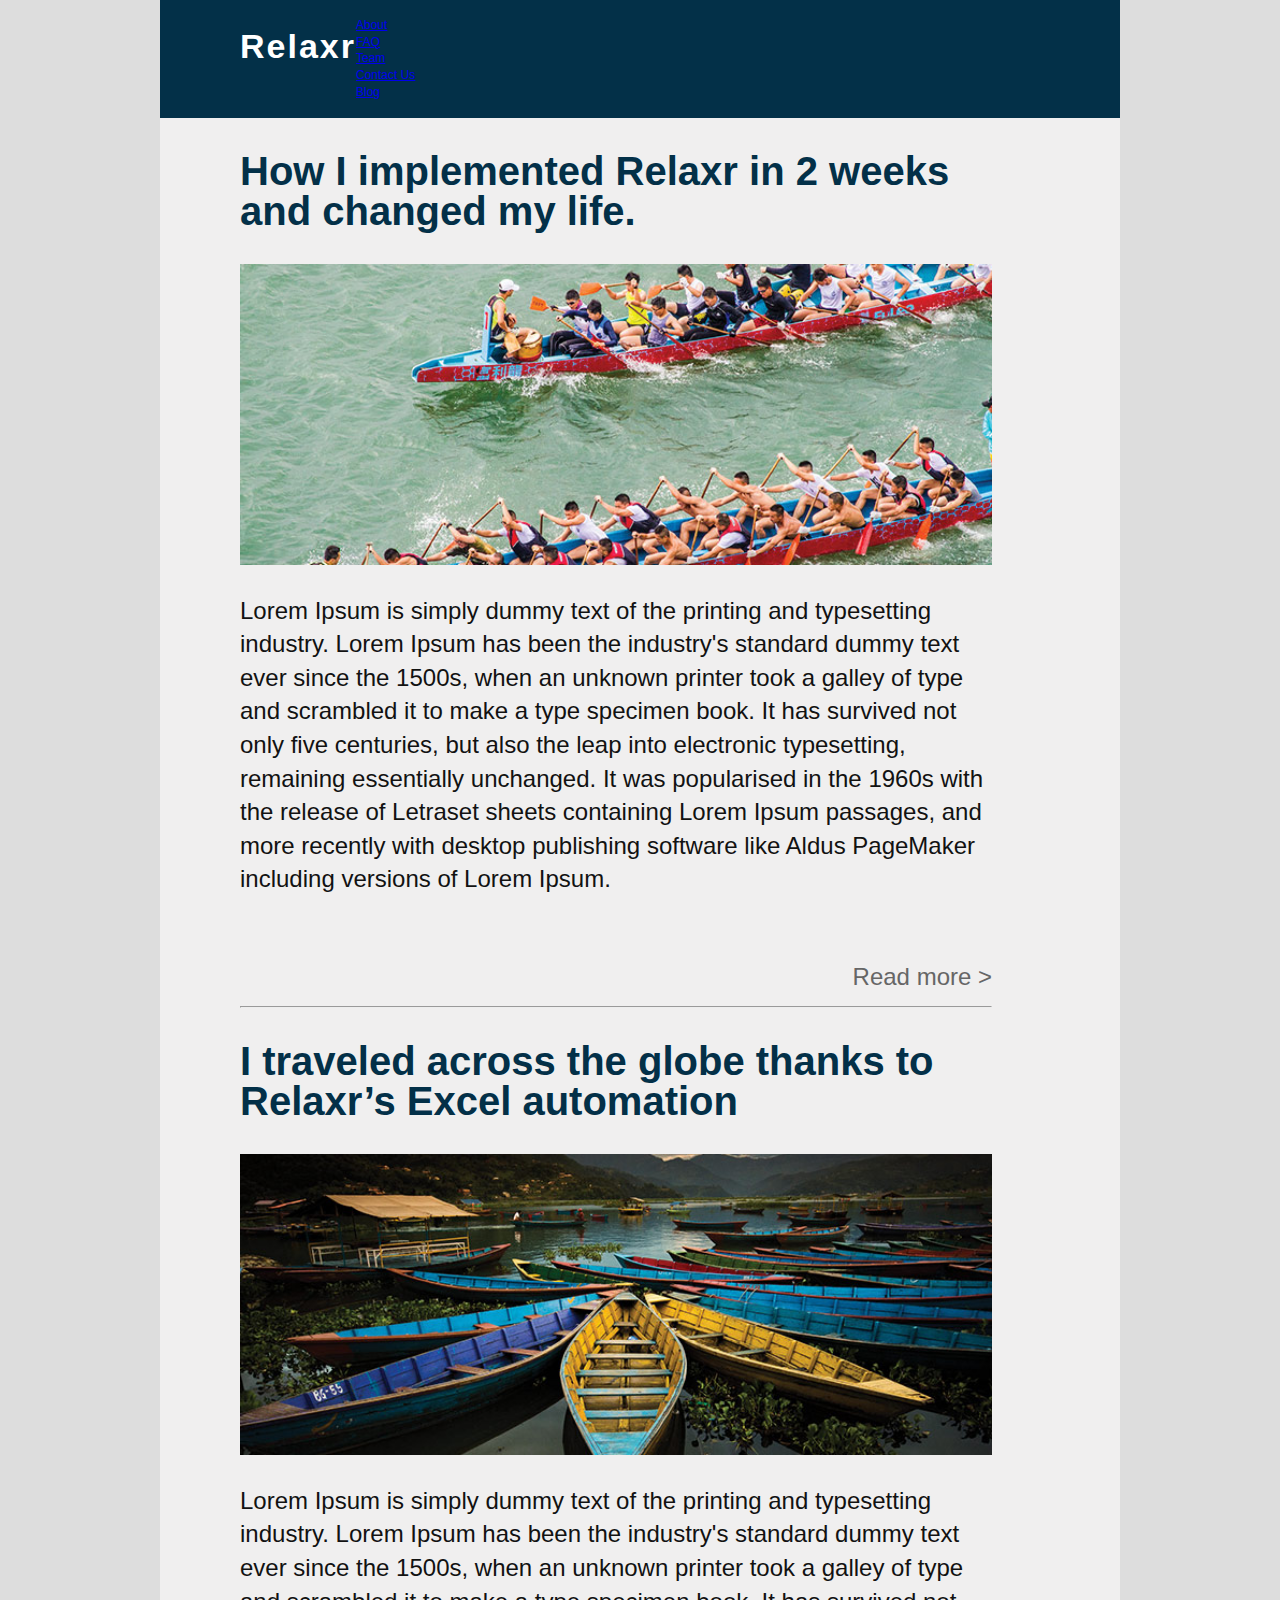
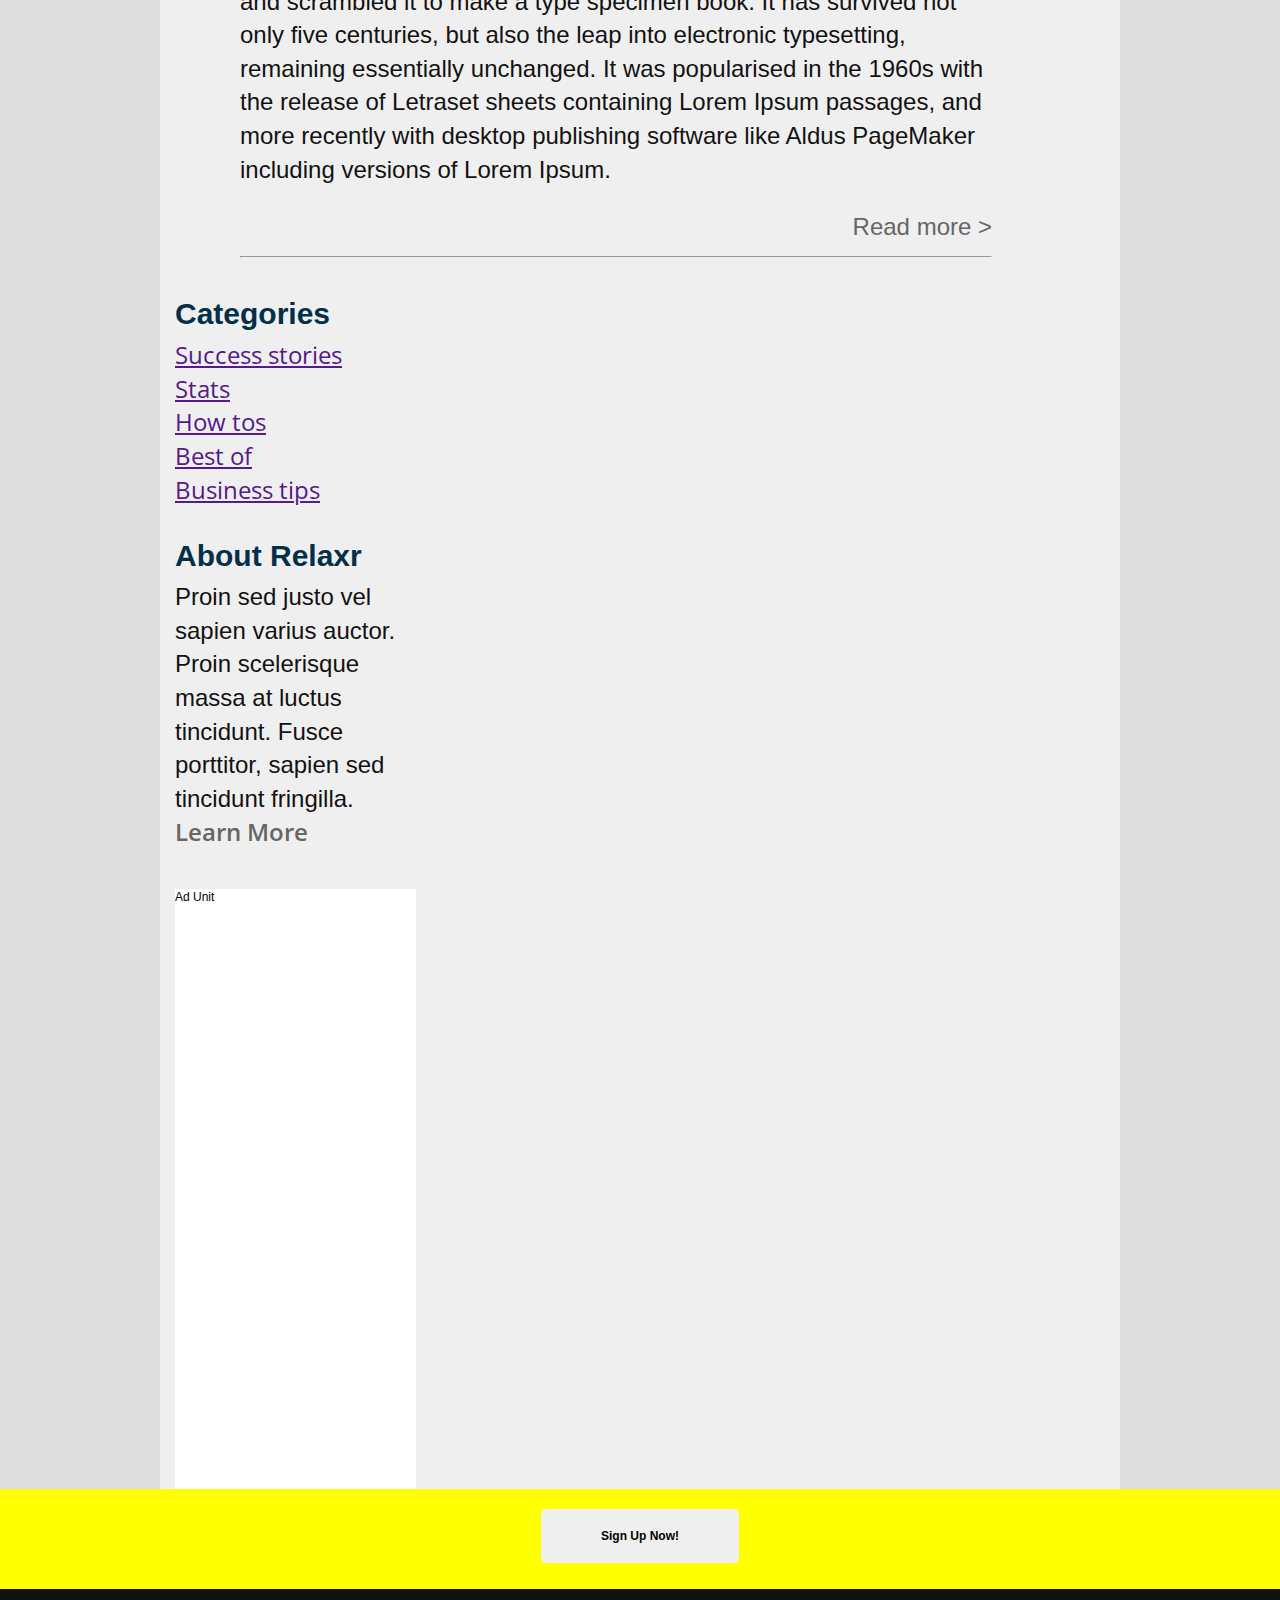
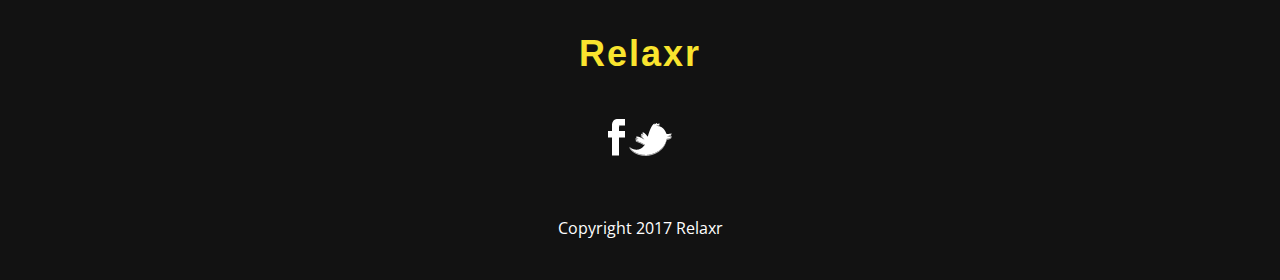
<file: starter_code/index.html>
<!DOCTYPE html>
<html lang="en">
    <head>
        <meta charset="utf-8">
        <meta name="description" content="Your description goes here">
        <meta name="keywords" content="one, two, three">

        <title>Blank Template</title>

        <!-- external CSS link -->
        <link rel="stylesheet" href="css/normalize.css">
        <link rel="stylesheet" href="css/style.css">
				<link href="https://fonts.googleapis.com/css?family=Open+Sans:300,300i,600,800" rel="stylesheet">

    </head>
    <body>
        <div id="container">
            <header>
                <h1 class="logo">Relaxr</h1>
                  <nav>
                    <ul class="nav">
                        <li><a href="#">About</a></li>
                        <li><a href="#">FAQ</a></li>
                        <li><a href="#">Team</a></li>
                        <li><a href="#">Contact Us</a></li>
                        <li><a href="#">Blog</a></li>
                    </ul>
                  </nav>
            </header>
            <main>
              <section class="article_main">
                <article class="article_1"><h2 class="title">How I implemented Relaxr in 2 weeks and changed my life.</h2>
                    <img class="boats" src="images/blog_photo1.jpg" alt="" />
                    <p class="articlep">Lorem Ipsum is simply dummy text of the printing and typesetting industry. Lorem Ipsum has been the industry's standard dummy text ever since the 1500s, when an unknown printer took a galley of type and scrambled it to make a type specimen book. It has survived not only five centuries, but also the leap into electronic typesetting, remaining essentially unchanged. It was popularised in the 1960s with the release of Letraset sheets containing Lorem Ipsum passages, and more recently with desktop publishing software like Aldus PageMaker including versions of Lorem Ipsum.</p>
                    <a class="readmore" href="#">Read more ></a>
                </article>
                <hr class="rule">
                <article class="articlep"><h2>I traveled across the globe thanks to Relaxr’s Excel automation</h2>
                    <img class="boats2" src="images/blog_photo2.jpg" alt="" />
                    <p class="article2p">Lorem Ipsum is simply dummy text of the printing and typesetting industry. Lorem Ipsum has been the industry's standard dummy text ever since the 1500s, when an unknown printer took a galley of type and scrambled it to make a type specimen book. It has survived not only five centuries, but also the leap into electronic typesetting, remaining essentially unchanged. It was popularised in the 1960s with the release of Letraset sheets containing Lorem Ipsum passages, and more recently with desktop publishing software like Aldus PageMaker including versions of Lorem Ipsum.</p>
                    <a class="readmore" href="#">Read more ></a>
                </article>
                <hr class="rule">
              </section>
            </main>

            <aside class="asidebox">
                <div>
                    <h3>Categories</h3>
                    <ul class="aside_links">
                    <li><a href="">Success stories</a></li>
                    <li><a href="">Stats</a></li>
                    <li><a href="">How tos</a></li>
                    <li><a href="">Best of</a></li>
                    <li><a href="">Business tips</a></li>
                    </ul>
                </div>
                <div>
                    <h3>About Relaxr</h3>
                    <p class="about">Proin sed justo vel sapien varius auctor. Proin scelerisque massa at luctus tincidunt. Fusce porttitor, sapien sed tincidunt fringilla.</p>
                    <a class="about_link" href="#">Learn More</a>
                </div>
                <div>
                    <section class="ad_unit">Ad Unit</section>
                </div>
            </aside>
</div>

            <section class="sign-up-now">
                <button class="sign-up-now-style" type="button" name="button">Sign Up Now!</button>
            </section>
            <footer>
      				<h1 class="footerlogo">Relaxr</h1>
      					<div class="socials">
      						<img src="images/facebook.png" alt="Facebook_logo">
      						<img src="images/twitter.png" alt="Twitter_logo">
      					</div>
      				<p class="copyright">Copyright 2017 Relaxr</p>
      			</footer>
        </div><!-- #container -->
    </body>
</html>
</file>
<file: starter_code/css/style.css>
/*
Project Name: Blank Template
Client: Your Client
Author: Your Name
Developer @GA in NYC
*/


/******************************************
/* SETUP
/*******************************************/

/* Box Model Hack */
* {
     -moz-box-sizing: border-box; /* Firexfox */
     -webkit-box-sizing: border-box; /* Safari/Chrome/iOS/Android */
     box-sizing: border-box; /* IE */
}

/* Clear fix hack */
.clearfix:after {
     content: ".";
     display: block;
     clear: both;
     visibility: hidden;
     line-height: 0;
     height: 0;
}

.clear {
  clear: both;
}

.alignright {
  float: right;
  padding: 0 0 10px 10px; /* note the padding around a right floated image */
}

.alignleft {
  float: left;
  padding: 0 10px 10px 0; /* note the padding around a left floated image */
}

/******************************************
/* BASE STYLES
/*******************************************/

body {
     background-color: #ddd;
     font-size: 12px;
     line-height: 1.4;
     /*font-family: Helvetica, Arial, sans-serif;*/
}


/******************************************
/* LAYOUT
/*******************************************/

/* Center the container */
#container {
  width: 960px;
  margin: auto;
  background-color: #f0efef;
}

nav {
  background-color: #033048;
}

.nav {
  color: #fff;
  text-decoration: none;
}

.mainnav {
  color: #fff;
}

nav ul {
  color: #fff;
  display: inline;
}

}

header {
  background-color: #033048;
  width: 100%;
  height: 100px;

}

h1.logo {
    font-family: 'open sans' semibold;
    font-size: 34px;
    font-style: bold;
    color: #fff;
    letter-spacing: 2px;
    float: left;
    padding-left: 80px;
}

h1.footerlogo {
  margin: 0;
}

h2 {
  color: #033048;
  font-size: 40px;
  font-family: 'open sans' semi-bold;
  line-height: 40px;
  padding-left: 80;
}

.title {
  padding-left: 80px;
}

h3 {
  color: #033048;
  font-size: 2.5em;
  font-family: 'open sans' semi-bold;
  line-height: 40px;
  margin-bottom: -20px;
}

p {
  color: #121212;
  font-size: 24px;
}

ul.nav {
  list-style-type: none;
  display: inline;
  color: #fff;
  padding: 20px;
  margin-top: 20px;
  margin-bottom: 20px;
}

main, aside {
  /*float: left;*/
  display: inline-block;
  vertical-align: top;
}

ul.aside_links {
  font-family: 'open sans';
  list-style: none;
  padding-left: 0;
  font-size: 2em;
  text-decoration: none;
}

.about {
  margin-bottom: 0;
}

.about_link {
  font-family: 'open sans';
  text-decoration: none;
  font-size: 2em;
  color: #666;
  font-weight: 600;
}

main {
  width: 65vw;
}

.article_1 {
  padding-bottom: 40px;
}

.articlep {
  padding-left: 80px;
  padding-bottom: 40px;
}

atricle2p {
  padding-bottom: 60px;
}

.rule {
  margin-left: 80px;
}

.readmore {
  float: right;
  text-decoration: none;
  font-size: 2em;
  color: #666;
  font-family: 'open sans'300;
}

aside {
  width: 20vw;
  padding-left: 15px;
}

.ad_unit {
  background: #fff;
  height: 600px;
  width: 100%;
  margin-top: 40px;
}

.footeralign {
  text-align: center;
}

footer {
  background: #121212;
}

.footerlogo {
  text-align: center;
  color: #f9e42e;
  font-size: 300%;
  padding: 40px;
  letter-spacing: 2px;
}

footer img {
  text-align: center;
}

.socials {
  text-align: center;
}

.boats {
  padding-left: 80px;
  width: 100%;
  border: 0;
  box-sizing: border-box;
}

.boats2 {
  padding-left: 80;
  width: 100%;
  border: 0;
  box-sizing: border-box;
}

.copyright {
  text-align: center;
  color: #fff;
  padding: 40px;
  margin-bottom: -40px;
  font-family: 'Open Sans', thin;
  font-size: 16px;
}

button {
  font-size: 46;
  font-weight: bold;
  border: 0px;
  padding: 20px 60px 20px 60px;
  border-radius: 5px;
  margin-top: 20px;
}

.sign-up-now {
  background: yellow;
  height: 100px;
  text-align: center;
}

.sign-up-now-button {
  color: #121212;
  font-size: 24px;
  font-weight: bold;
  background-color: #f9e42e;
  text-align: center;
  margin: 60px 60px 60px 580px;
}

.get-it-now-button {
  background: #f9e42e;
  color: white;
  font-size: 24px;
  font-weight: bold;
  background-color: #121212;
  margin: 20px;
}


/******************************************
/* ADDITIONAL STYLES
/*******************************************/
</file>
